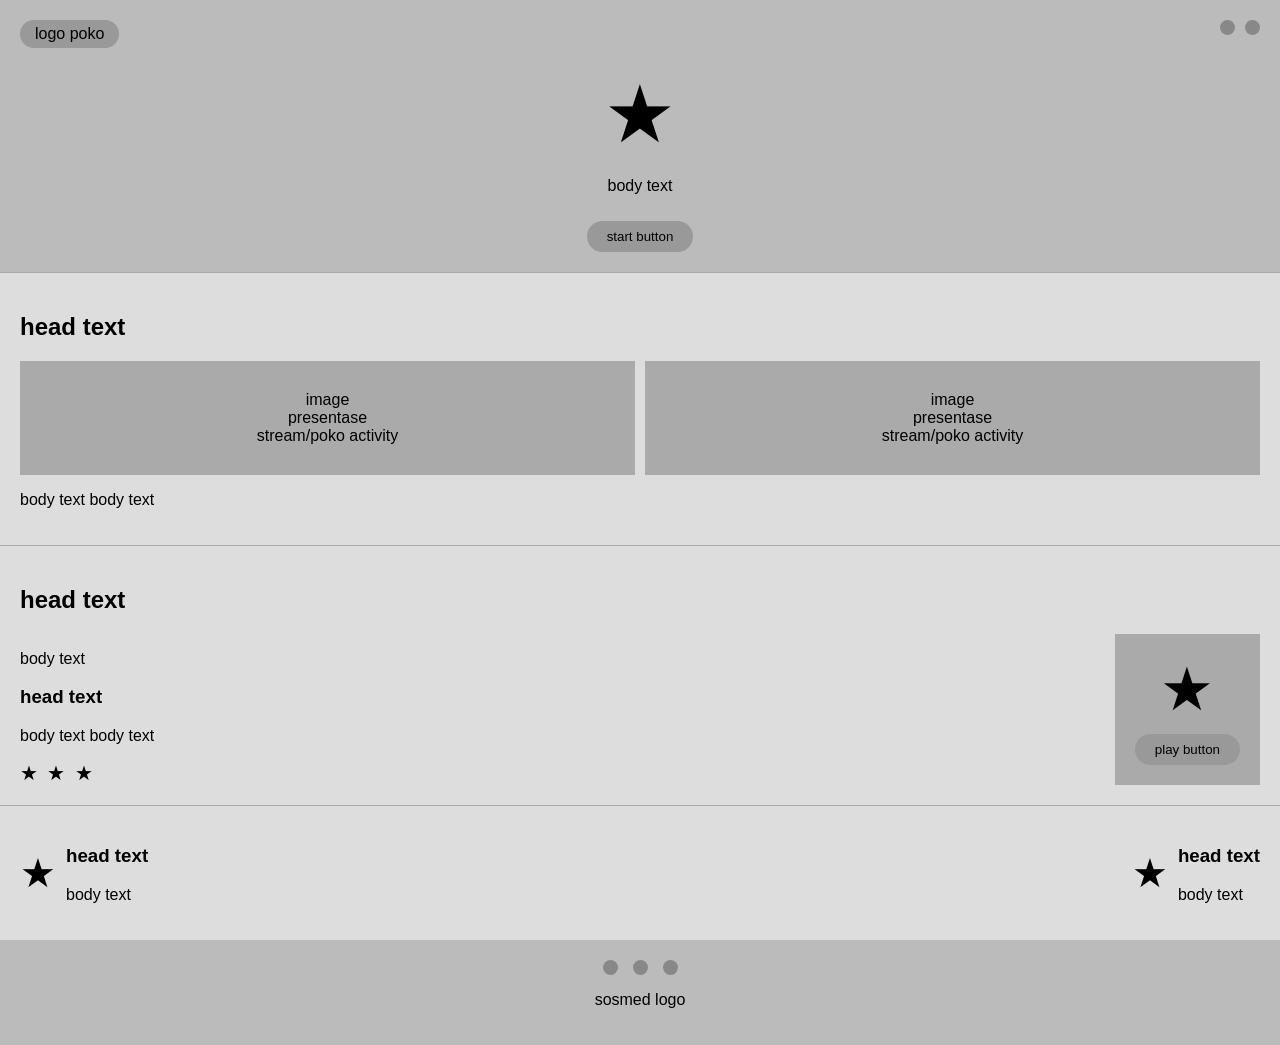
<file: index.html>
<!DOCTYPE html>
<html lang="en">
<head>
  <meta charset="UTF-8">
  <title>Landing Page</title>
  <link rel="stylesheet" href="style.css">
</head>
<body>

<!-- HERO -->
<section class="hero">
  <div class="top-bar">
    <div class="logo">logo poko</div>
    <div class="icons">
      <div class="circle"></div>
      <div class="circle"></div>
    </div>
  </div>

  <div class="hero-content">
    <div class="star">★</div>
    <p class="desc">body text</p>
    <button class="btn">start button</button>
  </div>
</section>

<!-- SECTION 1 -->
<section class="section">
  <h2>head text</h2>

  <div class="cards">
    <div class="card">image<br>presentase<br>stream/poko activity</div>
    <div class="card">image<br>presentase<br>stream/poko activity</div>
  </div>

  <p class="text">body text body text</p>
</section>

<!-- SECTION 2 -->
<section class="section">
  <h2>head text</h2>

  <div class="grid">
    <div>
      <p>body text</p>
      <h3>head text</h3>
      <p>body text body text</p>

      <div class="small-stars">
        <span>★</span>
        <span>★</span>
        <span>★</span>
      </div>
    </div>

    <div class="box">
      <div class="star big">★</div>
      <button class="btn">play button</button>
    </div>
  </div>
</section>

<!-- SECTION 3 -->
<section class="section bottom">
  <div class="mini">
    <div class="star">★</div>
    <div>
      <h3>head text</h3>
      <p>body text</p>
    </div>
  </div>

  <div class="mini">
    <div class="star">★</div>
    <div>
      <h3>head text</h3>
      <p>body text</p>
    </div>
  </div>
</section>

<!-- FOOTER -->
<footer>
  <div class="dots">
    <div></div>
    <div></div>
    <div></div>
  </div>
  <p>sosmed logo</p>
</footer>

</body>
</html>
</file>
<file: style.css>
body {
  font-family: Arial, sans-serif;
  margin: 0;
  background: #ddd;
}

/* HERO */
.hero {
  background: #bbb;
  padding: 20px;
  text-align: center;
}

.top-bar {
  display: flex;
  justify-content: space-between;
  margin-bottom: 20px;
}

.logo {
  background: #999;
  padding: 5px 15px;
  border-radius: 20px;
}

.icons {
  display: flex;
  gap: 10px;
}

.circle {
  width: 15px;
  height: 15px;
  background: #888;
  border-radius: 50%;
}

.hero-content .star {
  font-size: 80px;
}

.btn {
  margin-top: 10px;
  padding: 8px 20px;
  border: none;
  background: #999;
  border-radius: 20px;
}

/* SECTION */
.section {
  padding: 20px;
  border-top: 1px solid #aaa;
}

.cards {
  display: flex;
  gap: 10px;
  margin: 10px 0;
}

.card {
  flex: 1;
  background: #aaa;
  padding: 30px;
  text-align: center;
}

/* GRID */
.grid {
  display: flex;
  justify-content: space-between;
  gap: 20px;
}

.box {
  background: #aaa;
  padding: 20px;
  text-align: center;
}

.big {
  font-size: 60px;
}

/* SMALL STARS */
.small-stars span {
  font-size: 20px;
  margin-right: 5px;
}

/* BOTTOM MINI */
.bottom {
  display: flex;
  justify-content: space-between;
}

.mini {
  display: flex;
  gap: 10px;
  align-items: center;
}

.mini .star {
  font-size: 40px;
}

/* FOOTER */
footer {
  padding: 20px;
  text-align: center;
  background: #bbb;
}

.dots {
  display: flex;
  justify-content: center;
  gap: 15px;
  margin-bottom: 10px;
}

.dots div {
  width: 15px;
  height: 15px;
  background: #888;
  border-radius: 50%;
}
</file>
